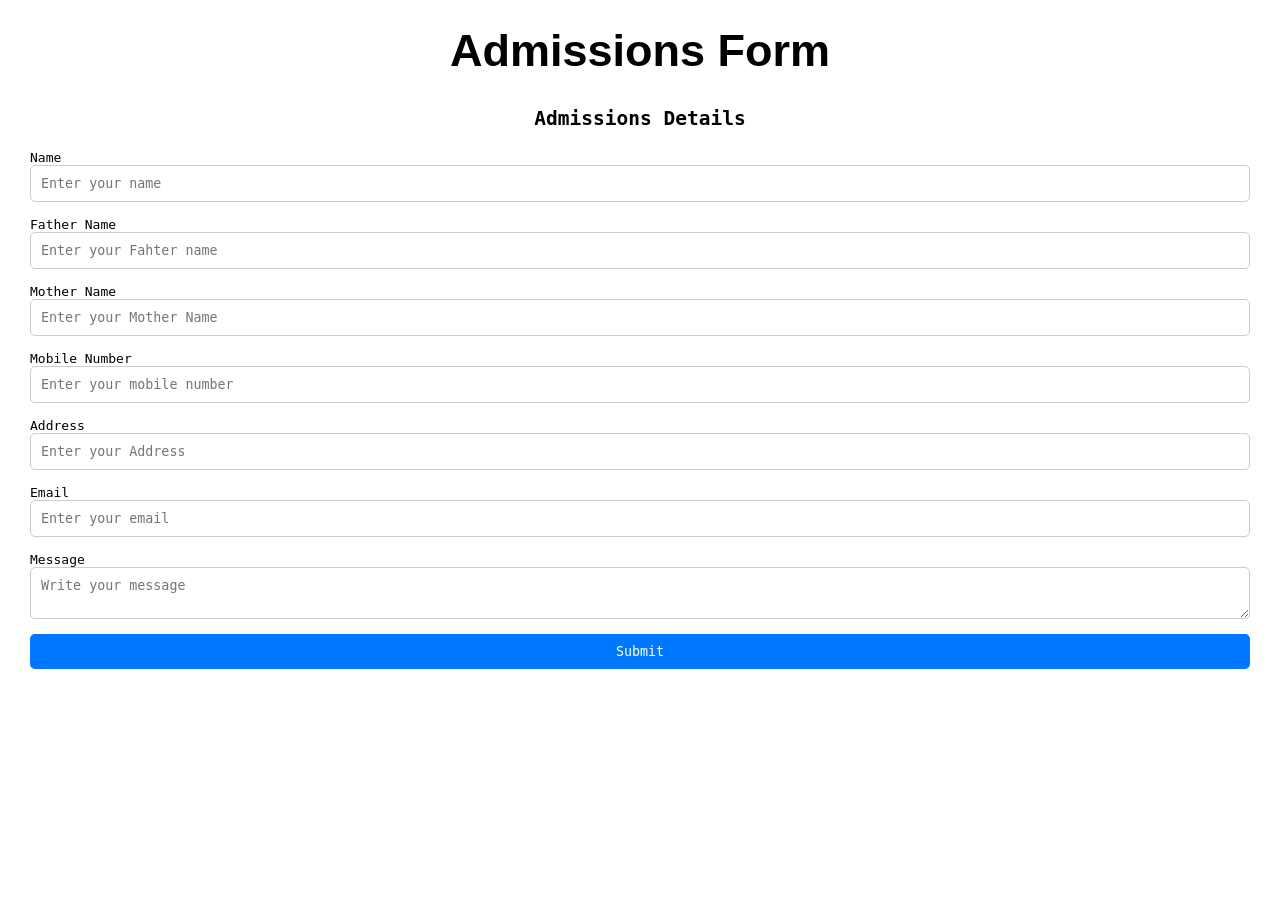
<file: admissions.html>
<!DOCTYPE html>
<html lang="en">
<head>
    <meta charset="UTF-8">
    <meta name="viewport" content="width=device-width, initial-scale=1.0">
    <link rel="stylesheet" href="style2.css">
    <title>Document</title>
</head>
<body>
    <!-- nav sections  -->
    <div id="nav">
        <h1>Admissions Form</h1>
    </div>

    <!-- form section -->
    <div class="contact-container">
<h2>Admissions Details</h2>

<form id="form">
<label>Name</label>
<input type="text" placeholder="Enter your name">

<label>Father Name</label>
<input type="text" placeholder="Enter your Fahter name">

<label>Mother Name</label>
<input type="text" placeholder="Enter your Mother Name">

<label>Mobile Number</label>
<input type="tel" placeholder="Enter your mobile number">

<label>Address</label>
<input type="text" placeholder="Enter your Address">

<label>Email</label>
<input type="email" placeholder="Enter your email">

<label>Message</label>
<textarea placeholder="Write your message"></textarea>

<button type="submit">Submit</button>
</form>

</div>
</body>
</html>
</file>
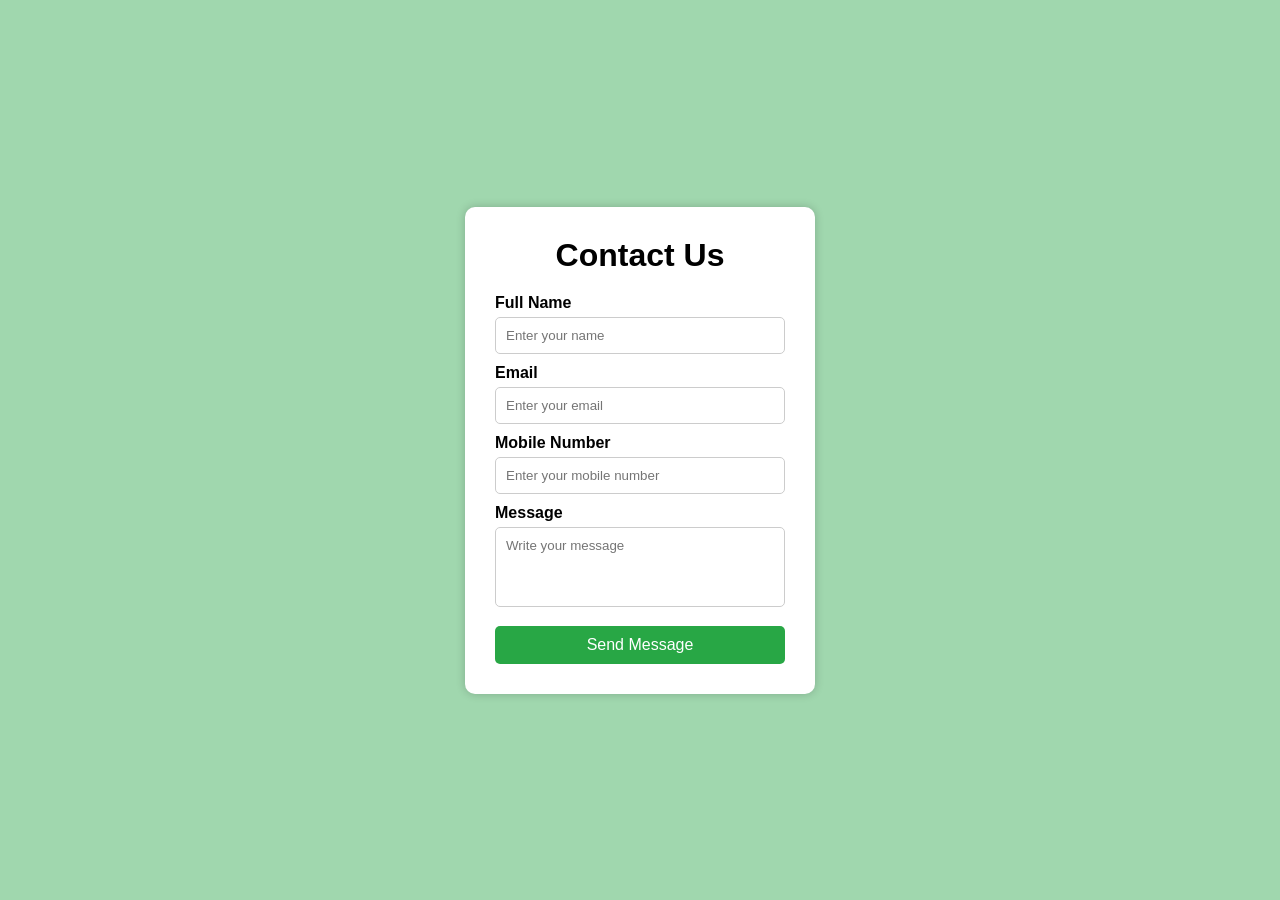
<file: contact.html>
<!DOCTYPE html>
<html lang="en">
<head>
    <meta charset="UTF-8">
    <meta name="viewport" content="width=device-width, initial-scale=1.0">
    <link rel="stylesheet" href="style6.css">
    <title>Document</title>
</head>
<body>
    <div class="contact-container">
    <h1>Contact Us</h1>

    <form>

        <label>Full Name</label>
        <input type="text" placeholder="Enter your name" required>

        <label>Email</label>
        <input type="email" placeholder="Enter your email" required>

        <label>Mobile Number</label>
        <input type="tel" placeholder="Enter your mobile number" required>

        <label>Message</label>
        <textarea placeholder="Write your message"></textarea>

        <button type="submit">Send Message</button>

    </form>
</div>
</body>
</html>
</file>
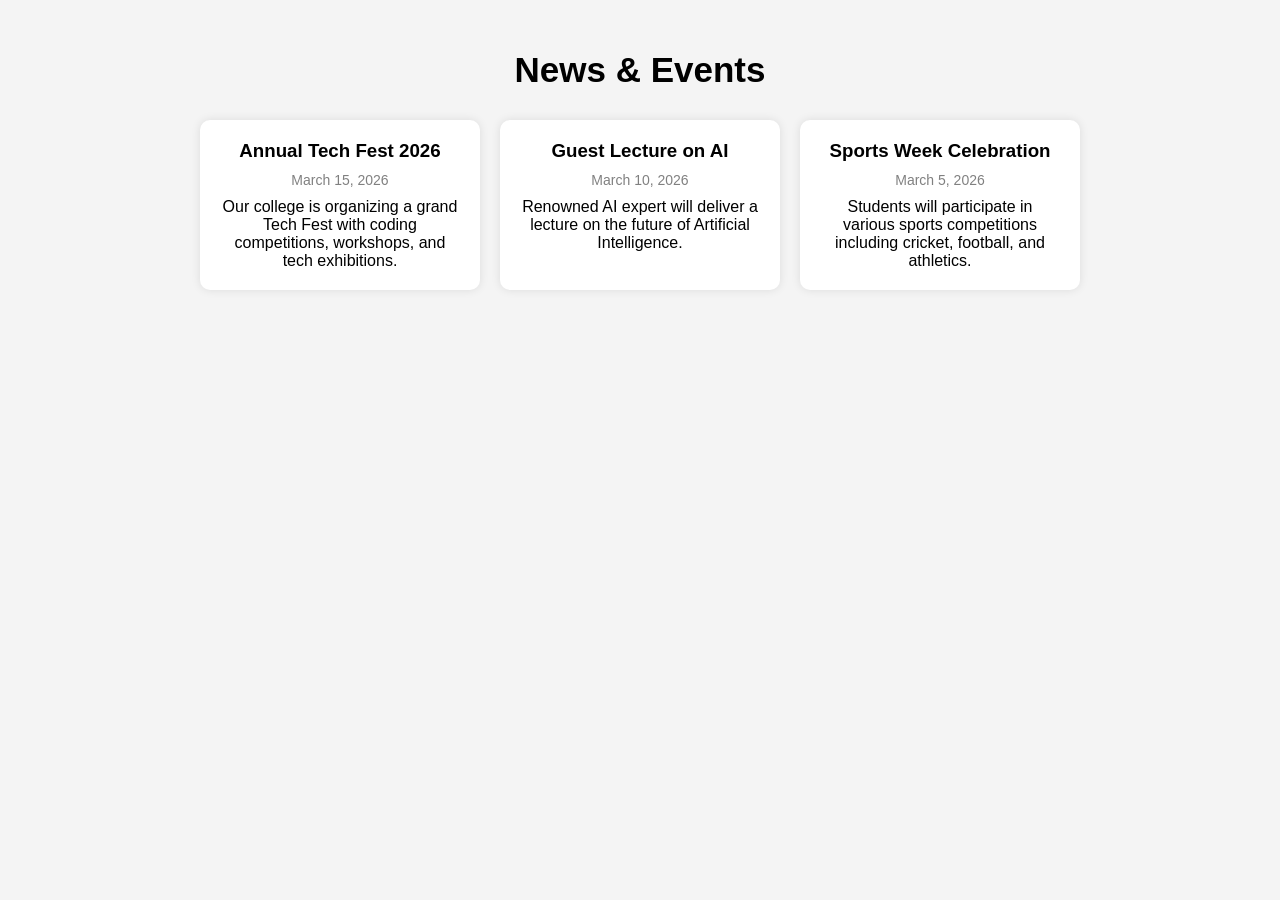
<file: news.html>
<!DOCTYPE html>
<html lang="en">
<head>
    <meta charset="UTF-8">
    <link rel="stylesheet" href="style5.css">
    <meta name="viewport" content="width=device-width, initial-scale=1.0">
    <title>Document</title>
</head>
<body>
    
   <section class="news-section">

<h1>News & Events</h1>

<div class="news-container">

<div class="news-card">
<h3>Annual Tech Fest 2026</h3>
<p class="date">March 15, 2026</p>
<p>Our college is organizing a grand Tech Fest with coding competitions, workshops, and tech exhibitions.</p>
</div>

<div class="news-card">
<h3>Guest Lecture on AI</h3>
<p class="date">March 10, 2026</p>
<p>Renowned AI expert will deliver a lecture on the future of Artificial Intelligence.</p>
</div>

<div class="news-card">
<h3>Sports Week Celebration</h3>
<p class="date">March 5, 2026</p>
<p>Students will participate in various sports competitions including cricket, football, and athletics.</p>
</div>

</div>

</section>

    
    

</body>
</html>
</file>
<file: style2.css>
*{
    margin:0;
    padding: 0;
    box-sizing: border-box;
    font-family: monospace;

}
html body{
    height: 100%;
    width: 100%;
     /* background-color: red;  */
}

#nav h1{
    font-size: 45px;
    display: flex;
    justify-content: center;
    font-family: arial;
    margin-top: 25px;
}



.contact-container{
background:white;
padding:30px;
width:100%;
border-radius:10px;
/* box-shadow:0 0 10px rgba(0,0,0,0.2); */
}

.contact-container h2{
text-align:center;
margin-bottom:20px;
}

form{
display:flex;
flex-direction:column;
}

input, textarea{
padding:10px;
margin-bottom:15px;
border:1px solid #ccc;
border-radius:5px;
}

button{
padding:10px;
background:#0077ff;
color:white;
border:none;
border-radius:5px;
cursor:pointer;
}

button:hover{
background:#0056b3;
}
</file>
<file: style6.css>
*{
    margin:0;
    padding:0;
    box-sizing:border-box;
    font-family: Arial, sans-serif;
}

body{
    background:#a0d7ae;
    display:flex;
    justify-content:center;
    align-items:center;
    height:100vh;
}

.contact-container{
    background:white;
    padding:30px;
    width:350px;
    border-radius:10px;
    box-shadow:0 0 10px rgba(0,0,0,0.2);
}

.contact-container h1{
    text-align:center;
    margin-bottom:20px;
}

form label{
    display:block;
    margin-top:10px;
    font-weight:bold;
}

form input,
form textarea{
    width:100%;
    padding:10px;
    margin-top:5px;
    border:1px solid #ccc;
    border-radius:5px;
}

textarea{
    resize:none;
    height:80px;
}

button{
    width:100%;
    padding:10px;
    margin-top:15px;
    background:#28a745;
    color:white;
    border:none;
    border-radius:5px;
    font-size:16px;
    cursor:pointer;
}

button:hover{
    background:#218838;
}
</file>
<file: style5.css>
*{
margin:0;
padding:0;
box-sizing:border-box;
font-family: Arial, sans-serif;
}

body{
background:#f4f4f4;
}

.news-section{
padding:50px;
text-align:center;
}

.news-section h1{
margin-bottom:30px;
font-size:35px;
}

.news-container{
display:flex;
justify-content:center;
gap:20px;
flex-wrap:wrap;
}

.news-card{
background:white;
padding:20px;
width:280px;
border-radius:10px;
box-shadow:0 0 10px rgba(0,0,0,0.1);
transition:0.3s;
}

.news-card:hover{
transform:translateY(-5px);
}

.news-card h3{
margin-bottom:10px;
}

.date{
color:gray;
font-size:14px;
margin-bottom:10px;
}
</file>
